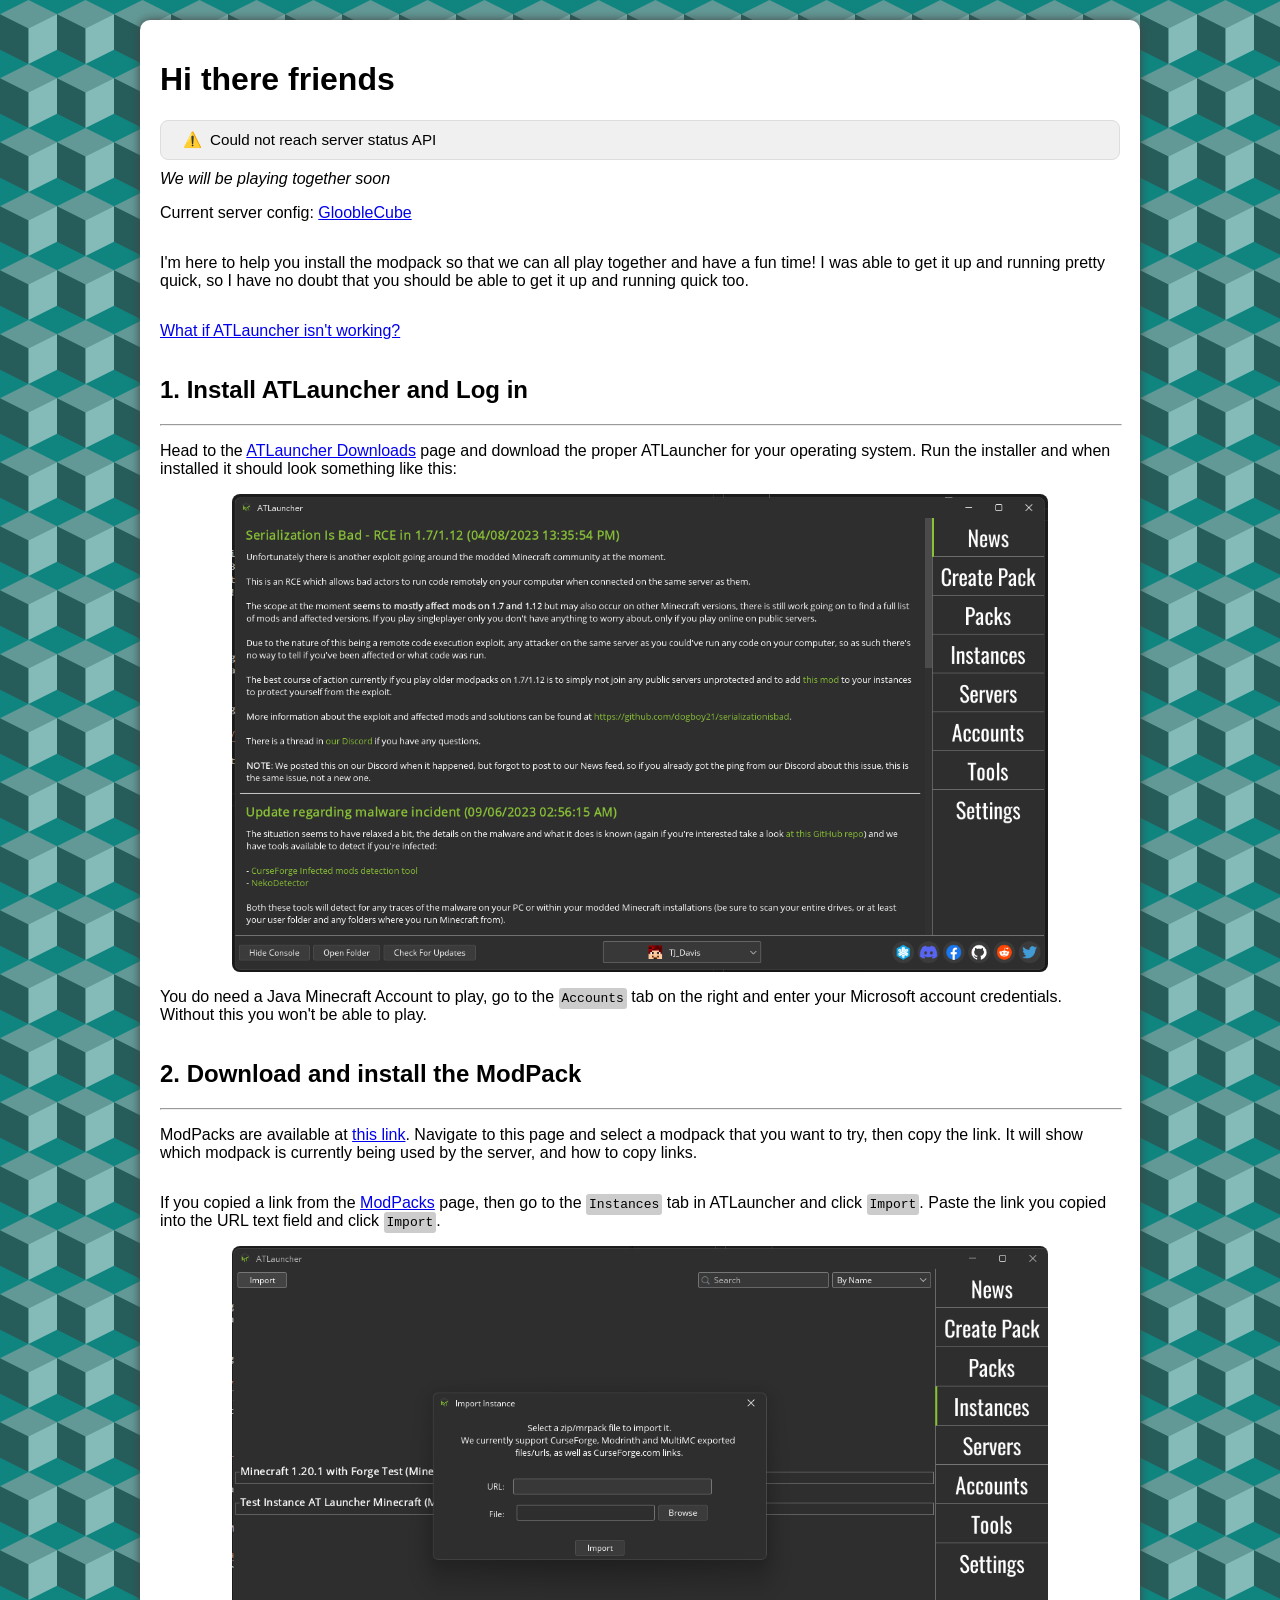
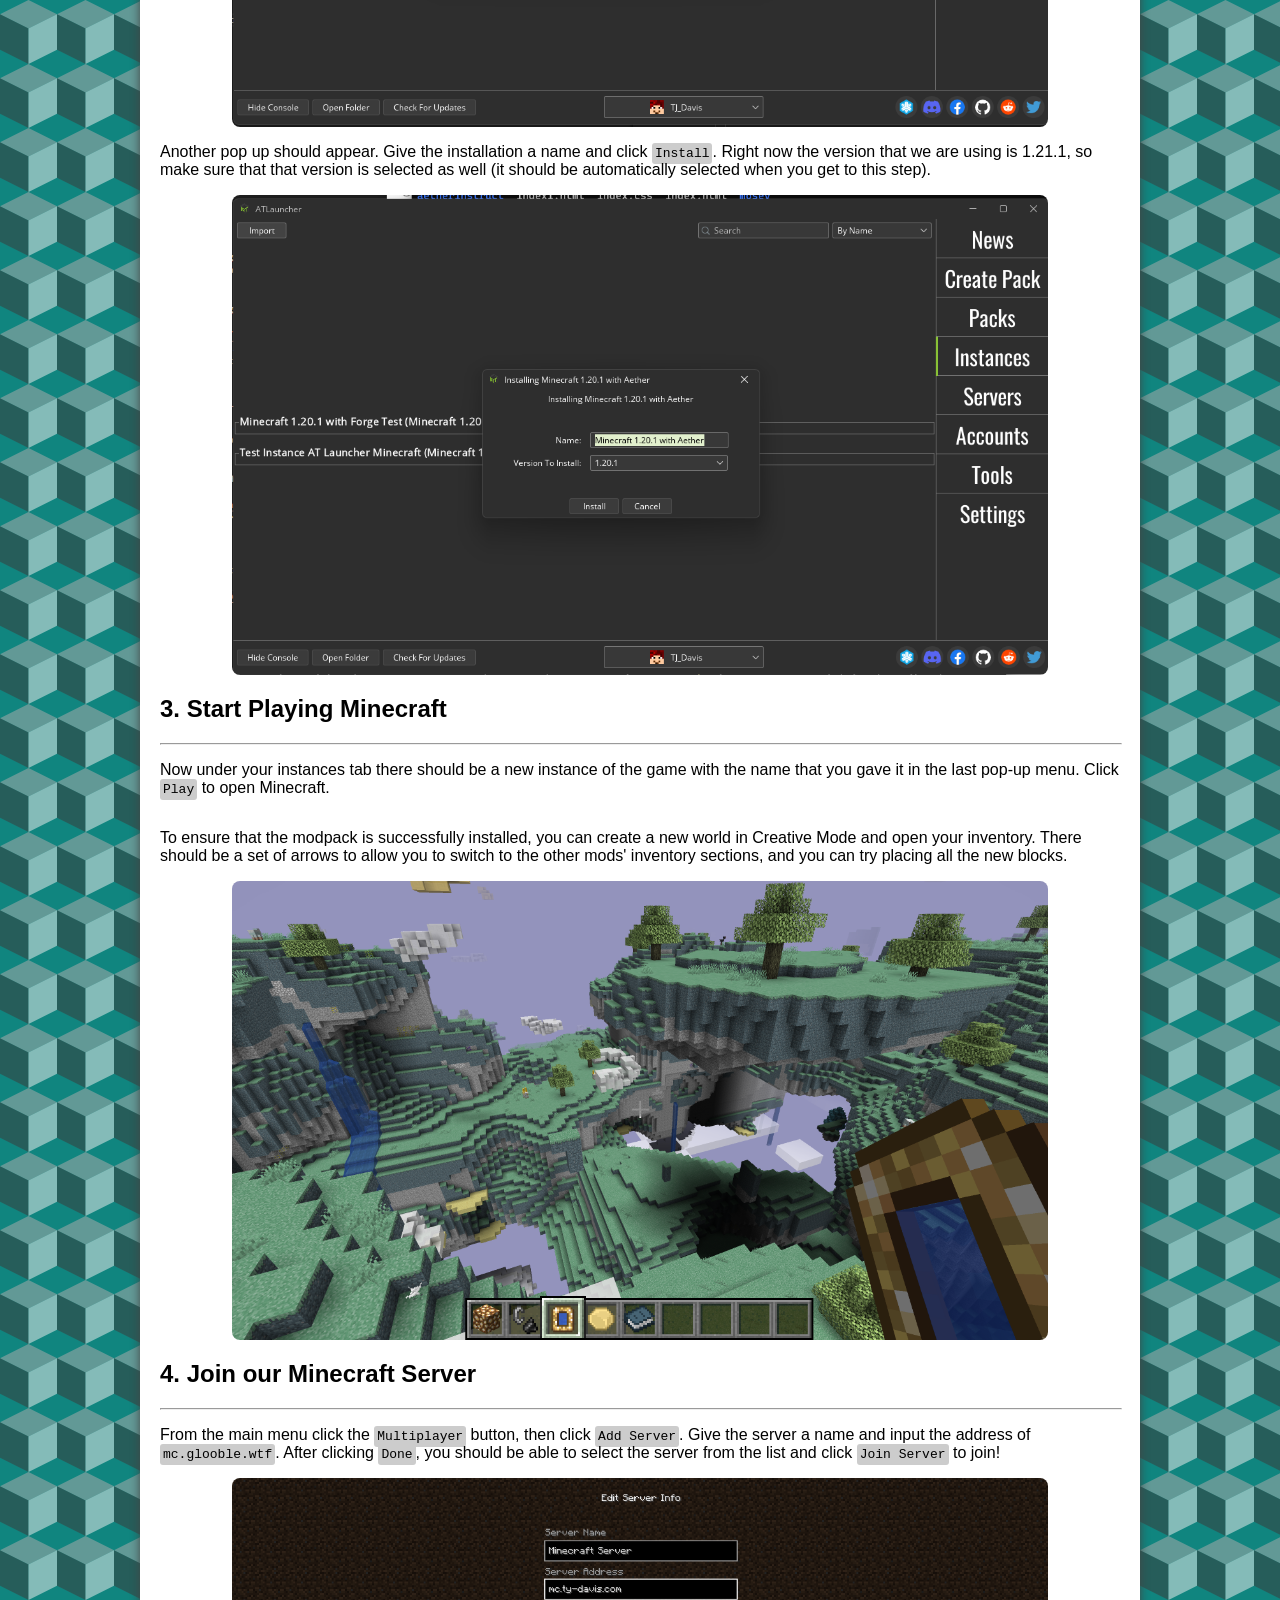
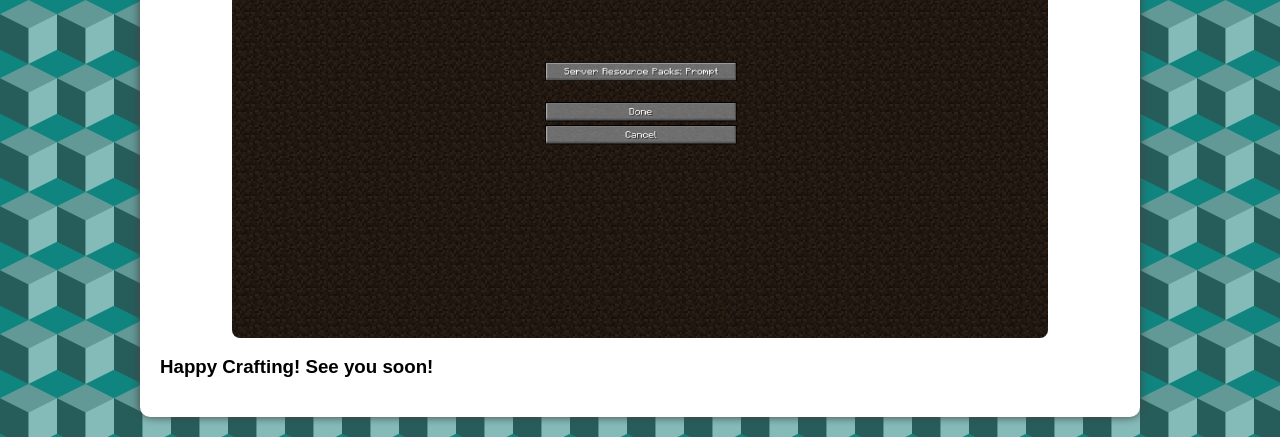
<file: index.html>
<!DOCTYPE html>
<html lang="en">
<head>
    <meta charset="UTF-8">
    <meta name="viewport" content="width=device-width, initial-scale=1.0">
    <link rel="stylesheet" type="text/css" href="index.css"/>
    <link rel="icon" type="image/x-icon" href="favicon.ico"/>
    <title>Installing Aether with Friends</title>
</head>
<body>
    <div id="main">
        <h1>Hi there friends</h1>
        <div id="server-status">
            <span id="server-status-address"></span>
            <span id="server-status-indicator"></span>
            <span id="server-status-text">Checking server status…</span>
        </div>
        <i>We will be playing together soon</i>
        <p>
            Current server config: <a id="main-config"></a>
        </p>
        <p>
            I'm here to help you install the modpack so that
            we can all play together and have a fun time! I was
            able to get it up and running pretty quick, so I have
            no doubt that you should be able to get it up and
            running quick too.
        </p>
        <p>
            <a href="./neoforge.html">What if ATLauncher isn't working?</a>
        </p>
        <h2>1. Install ATLauncher and Log in</h2>
        <hr>
        <p>
            Head to the <a href="https://atlauncher.com/downloads" target="_blank">ATLauncher Downloads</a>
            page and download the proper ATLauncher for your operating system.
            Run the installer and when installed it should look something
            like this:
        </p>
        <img src="imgs/atlauncherlanding.png" class="instruct-image"></img>
        <p>
            You do need a Java Minecraft Account to play, go to the <code>Accounts</code> tab
            on the right and enter your Microsoft account credentials. Without this you won't
            be able to play.
        </p>
        <h2>2. Download and install the ModPack</h2>
        <hr>
        <p>
            ModPacks are available at <a href="./modpacks.html">this link</a>. Navigate to this page and 
            select a modpack that you want to try, then copy the link. It will show which modpack is currently being
            used by the server, and how to copy links.
        </p>
        <p>
            If you copied a link from the <a href="./modpacks.html">ModPacks</a> page,
            then go to the <code>Instances</code> tab in ATLauncher and click <code>Import</code>.
            Paste the link you copied into the URL text field and click <code>Import</code>.
        </p>
        <img src="imgs/atlauncherimport.png" class="instruct-image"></img>
        <p>
            Another pop up should appear. Give the installation a name and click <code>Install</code>.
            Right now the version that we are using is 1.21.1, so make sure that that
            version is selected as well (it should be automatically selected when you get to this step).
        </p>
        <img src="imgs/atlauncherimportinstall.png" class="instruct-image"></img>
        <h2>3. Start Playing Minecraft</h2>
        <hr>
        <p>
            Now under your instances tab there should be a new instance of the game with
            the name that you gave it in the last pop-up menu. Click <code>Play</code>
            to open Minecraft.
        </p>
        <p>
            To ensure that the modpack is successfully installed, you can 
            create a new world in Creative Mode and open your inventory. There should
            be a set of arrows to allow you to switch to the other mods' inventory sections,
            and you can try placing all the new blocks.
        </p>
        <img src="imgs/aethershot.png" class="instruct-image"/>
        <h2>4. Join our Minecraft Server</h2>
        <hr>
        <p>
            From the main menu click the <code>Multiplayer</code> button, then click
            <code>Add Server</code>. Give the server a name and input the address of
            <code>mc.glooble.wtf</code>. After clicking <code>Done</code>, you should be able
            to select the server from the list and click <code>Join Server</code> to join!
        </p>
        <img src="imgs/addserver.png" class="instruct-image"/>
        <h3>Happy Crafting! See you soon! </h3>
    </div>
    <script>
        async function fetch_server_status() {
            const statusEl = document.getElementById('server-status');
            const indicatorEl = document.getElementById('server-status-indicator');
            const textEl = document.getElementById('server-status-text');
            const addressEl = document.getElementById('server-status-address');
            try {
                const response = await fetch('https://api.mcsrvstat.us/3/mc.glooble.wtf');
                const data = await response.json();
                if (data.online) {
                    const motd = (data.motd?.clean || []).join(' ').trim() || 'mc.glooble.wtf';
                    const players = data.players?.online ?? 0;
                    const maxPlayers = data.players?.max ?? '?';
                    addressEl.innerHTML = '<strong>mc.glooble.wtf</strong>';
                    indicatorEl.textContent = '🟢';
                    textEl.innerHTML = `<strong>${motd}</strong> &mdash; ${players}/${maxPlayers} players online`;
                    statusEl.classList.add('online');
                } else {
                    indicatorEl.textContent = '🔴';
                    textEl.textContent = 'Server is currently offline';
                    statusEl.classList.add('offline');
                }
            } catch (e) {
                indicatorEl.textContent = '⚠️';
                textEl.textContent = 'Could not reach server status API';
            }
        }

        async function populate_page() {
            try {
                const response = await fetch('/modpack-table.json');
                const data = await response.json();

                for (conf of data) {
                    if (conf.isMain) {

                        const atag = document.getElementById('main-config')
                        atag.textContent = conf.name || 'Loading...';
                        atag.href = `https://blob.ty-davis.com${conf.link}`;
                        atag.style.pointerEvents = 'auto';
                        break;
                    }
                }
                console.log(data);
            } catch (error) {
                console.error('Error loading modpack data:', error);
                const atag = document.getElementById('main-config')
                atag.textContent = 'Error loading config';
                atag.href = "";
                atag.style.pointerEvents = 'none';
            }
        }

        window.addEventListener('DOMContentLoaded', () => {
            fetch_server_status();
            populate_page();
        });
    </script>
</body>
</html>
</file>
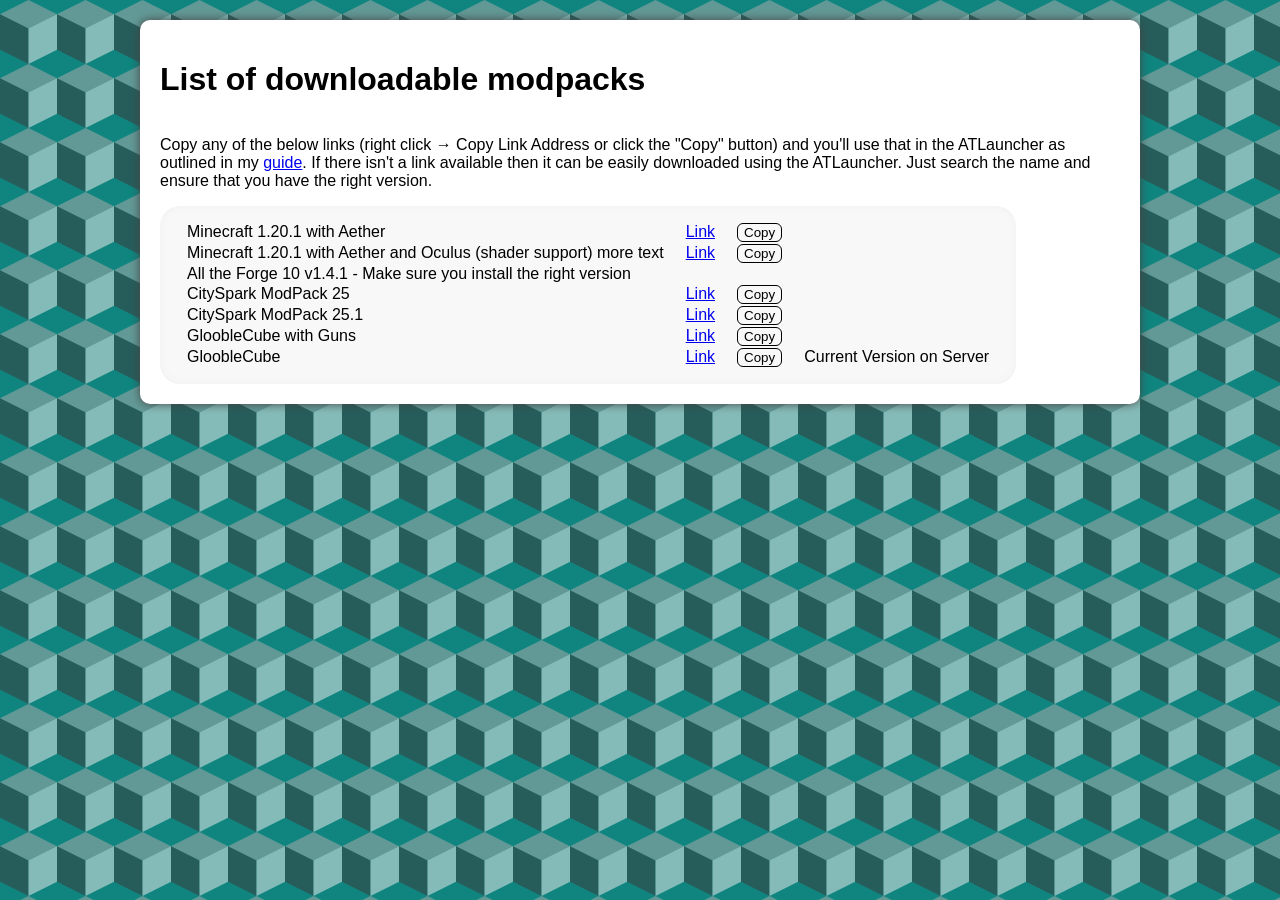
<file: modpacks.html>
<!DOCTYPE html>
<html lang="en">
<head>
    <meta charset="UTF-8">
    <meta name="viewport" content="width=device-width, initial-scale=1.0">
    <link rel="stylesheet" type="text/css" href="index.css"/>
    <link rel="icon" type="image/x-icon" href="favicon.ico"/>
    <title>Installing Aether - Friends</title>
</head>
<body>
    <div id="main">
        <h1>List of downloadable modpacks</h1>
        <p>
            Copy any of the below links (right click → Copy Link Address or click the "Copy" button)
            and you'll use that in the ATLauncher as outlined in my
            <a href="./index.html">guide</a>.

            If there isn't a link available then it can be easily downloaded
            using the ATLauncher. Just search the name and ensure that you
            have the right version.
        </p>
        <div class="table-wrapper">
            <table id="main-modpack-table" class="modpack-table"></table>
        </div>
    </div>
    <script>
        let mainModpackTable = document.getElementById('main-modpack-table');
        console.log("Working")
        fetch('./modpack-table.json')
            .then(response => response.json())
            .then(data => {
                data.sort((a, b) => (a.id - b.id));
                data.forEach(item => {
                    newRow = document.createElement('tr');
                    newName = document.createElement('td');
                    newLinkCell = document.createElement('td');
                    newLink = document.createElement('a');
                    newCopyLinkCell = document.createElement('td');
                    newCopyLink = document.createElement('button');

                    newName.innerHTML = item.name;

                    newLink.href = item.link;
                    newLink.innerHTML = "Link";

                    newCopyLink.innerHTML = 'Copy';
                    newCopyLink.className = "copy-button";
                    newCopyLink.onclick = () => {
                        console.log("Link copied");
                        navigator.clipboard.writeText(`https://blob.ty-davis.com${item.link}`);
                    }

                    newRow.appendChild(newName);

                    if (item.link) {
                        newLinkCell.appendChild(newLink);
                        newRow.appendChild(newLinkCell);

                        newCopyLinkCell.appendChild(newCopyLink);
                        newRow.appendChild(newCopyLinkCell);
                    }



                    if (item.isMain || item.isCompatible) {
                        newIsMain = document.createElement('td')
                        newIsMain.colSpan = 3;
                        newIsMain.innerHTML = 'Current Version on Server' ? 'Compatible': item.isMain;
                        newIsMain.innerHTML = item.isMain ? 'Current Version on Server' : 'Compatible with Current Version';
                        newRow.appendChild(newIsMain);
                    }
                    
                    mainModpackTable.appendChild(newRow);
                });
            });
    </script>
</body>
</html>
</file>
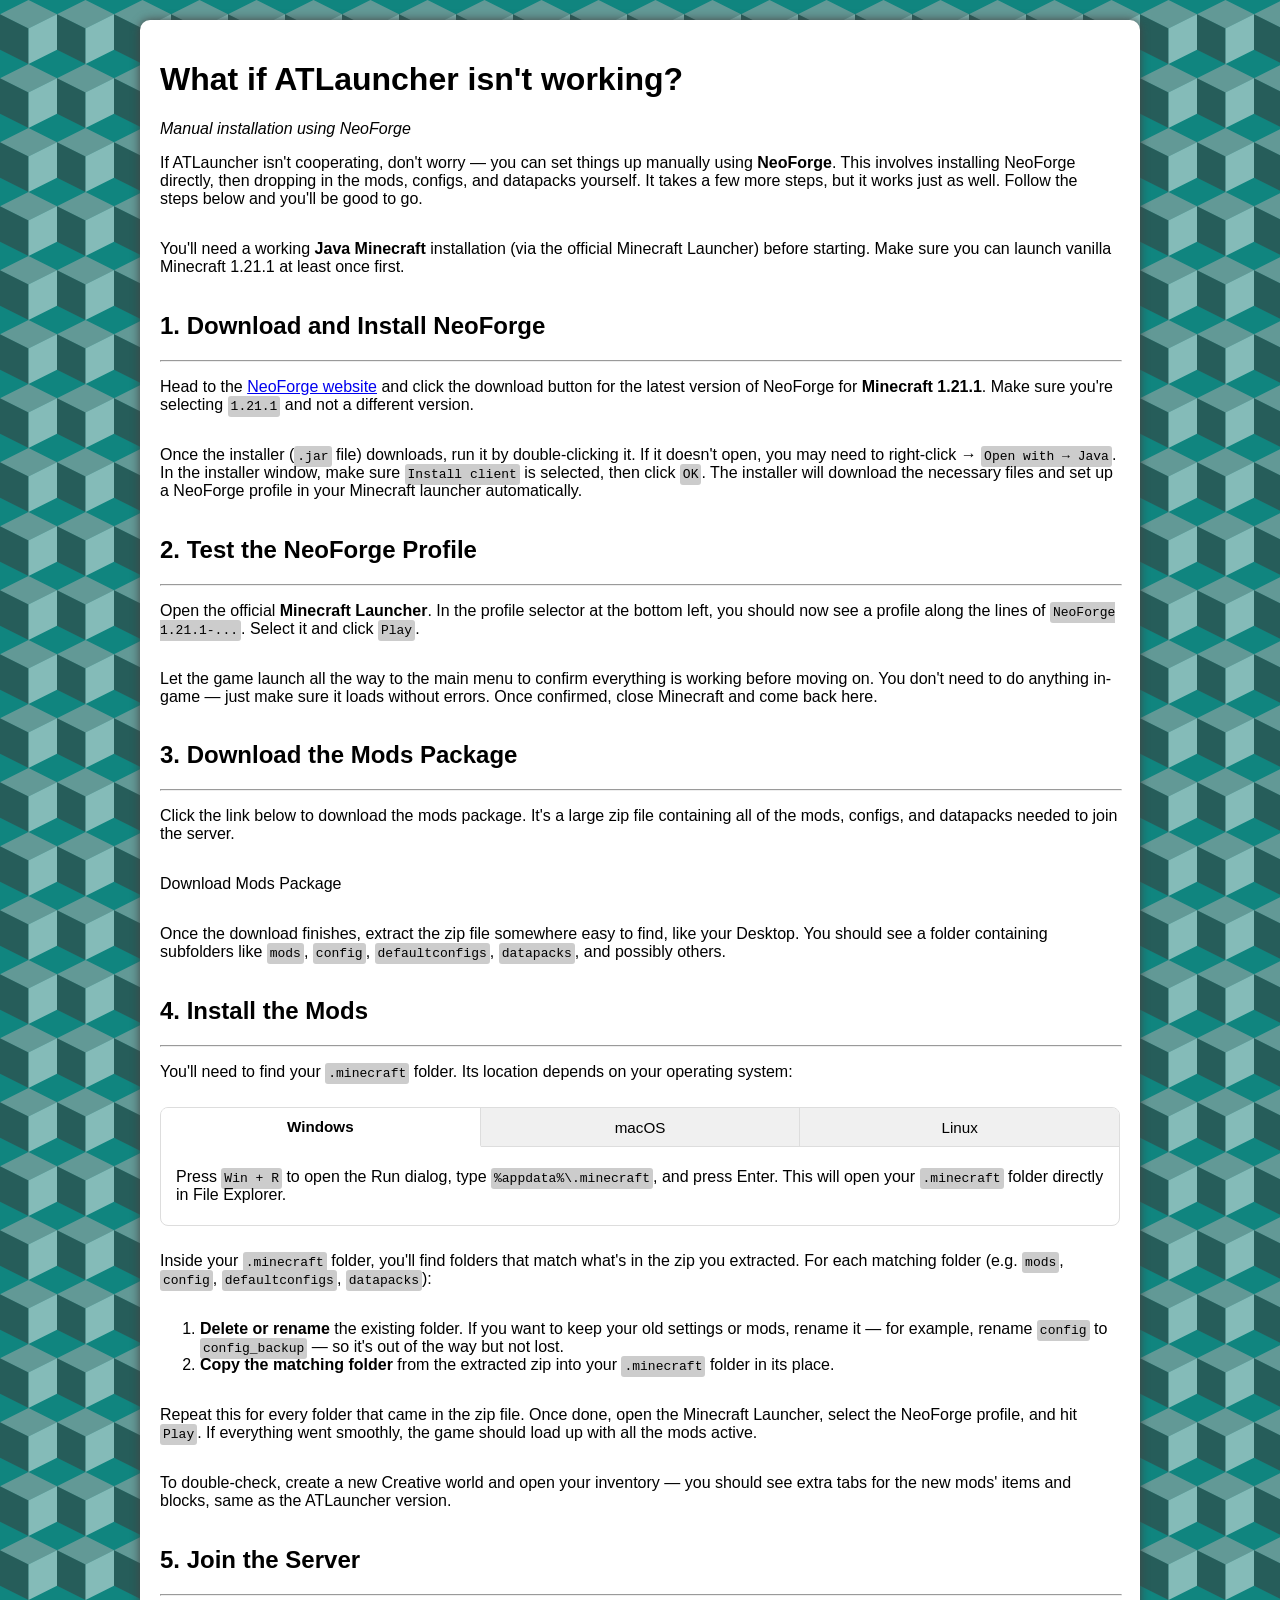
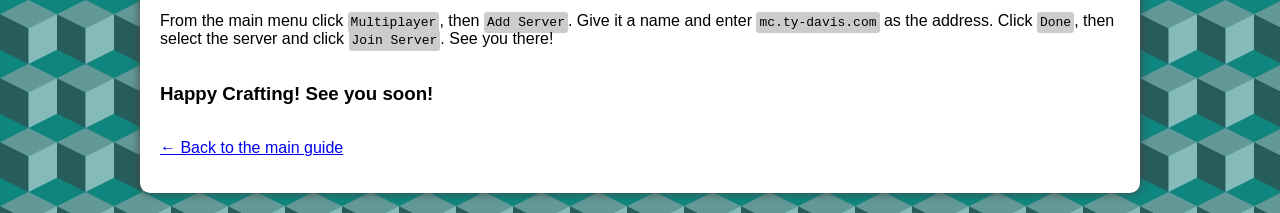
<file: neoforge.html>
<!DOCTYPE html>
<html lang="en">
<head>
    <meta charset="UTF-8">
    <meta name="viewport" content="width=device-width, initial-scale=1.0">
    <link rel="stylesheet" type="text/css" href="index.css"/>
    <link rel="icon" type="image/x-icon" href="favicon.ico"/>
    <title>NeoForge Manual Install</title>
</head>
<body>
    <div id="main">
        <h1>What if ATLauncher isn't working?</h1>
        <i>Manual installation using NeoForge</i>
        <p>
            If ATLauncher isn't cooperating, don't worry — you can set things up manually using
            <strong>NeoForge</strong>. This involves installing NeoForge directly, then dropping in
            the mods, configs, and datapacks yourself. It takes a few more steps, but it works just
            as well. Follow the steps below and you'll be good to go.
        </p>
        <p>
            You'll need a working <strong>Java Minecraft</strong> installation (via the official
            Minecraft Launcher) before starting. Make sure you can launch vanilla Minecraft 1.21.1
            at least once first.
        </p>

        <h2>1. Download and Install NeoForge</h2>
        <hr>
        <p>
            Head to the <a href="https://neoforged.net/" target="_blank">NeoForge website</a> and
            click the download button for the latest version of NeoForge for
            <strong>Minecraft 1.21.1</strong>. Make sure you're selecting <code>1.21.1</code> and
            not a different version.
        </p>
        <p>
            Once the installer (<code>.jar</code> file) downloads, run it by double-clicking it.
            If it doesn't open, you may need to right-click → <code>Open with → Java</code>.
            In the installer window, make sure <code>Install client</code> is selected, then
            click <code>OK</code>. The installer will download the necessary files and set up a
            NeoForge profile in your Minecraft launcher automatically.
        </p>

        <h2>2. Test the NeoForge Profile</h2>
        <hr>
        <p>
            Open the official <strong>Minecraft Launcher</strong>. In the profile selector at the
            bottom left, you should now see a profile along the lines of
            <code>NeoForge 1.21.1-...</code>. Select it and click <code>Play</code>.
        </p>
        <p>
            Let the game launch all the way to the main menu to confirm everything is working
            before moving on. You don't need to do anything in-game — just make sure it loads
            without errors. Once confirmed, close Minecraft and come back here.
        </p>

        <h2>3. Download the Mods Package</h2>
        <hr>
        <p>
            Click the link below to download the mods package. It's a large zip file containing
            all of the mods, configs, and datapacks needed to join the server.
        </p>
        <p>
            <a>Download Mods Package</a>
        </p>
        <p>
            Once the download finishes, extract the zip file somewhere easy to find, like your
            Desktop. You should see a folder containing subfolders like
            <code>mods</code>, <code>config</code>, <code>defaultconfigs</code>,
            <code>datapacks</code>, and possibly others.
        </p>

        <h2>4. Install the Mods</h2>
        <hr>
        <p>
            You'll need to find your <code>.minecraft</code> folder. Its location depends on your
            operating system:
        </p>

        <div class="tab-container">
            <div class="tab-buttons">
                <button class="tab-btn active" data-tab="windows">Windows</button>
                <button class="tab-btn" data-tab="mac">macOS</button>
                <button class="tab-btn" data-tab="linux">Linux</button>
            </div>
            <div class="tab-panel active" id="tab-windows">
                <p>
                    Press <code>Win + R</code> to open the Run dialog, type
                    <code>%appdata%\.minecraft</code>, and press Enter. This will open
                    your <code>.minecraft</code> folder directly in File Explorer.
                </p>
            </div>
            <div class="tab-panel" id="tab-mac">
                <p>
                    Open <strong>Finder</strong>, then in the menu bar click
                    <code>Go → Go to Folder…</code> and type:
                    <code>~/Library/Application Support/minecraft</code>
                </p>
            </div>
            <div class="tab-panel" id="tab-linux">
                <p>
                    Your <code>.minecraft</code> folder is located at
                    <code>~/.minecraft</code>. You can navigate there in your file manager
                    (make sure hidden files are shown) or open a terminal and run
                    <code>xdg-open ~/.minecraft</code>.
                </p>
            </div>
        </div>

        <p>
            Inside your <code>.minecraft</code> folder, you'll find folders that match what's
            in the zip you extracted. For each matching folder (e.g. <code>mods</code>,
            <code>config</code>, <code>defaultconfigs</code>, <code>datapacks</code>):
        </p>
        <ol>
            <li>
                <strong>Delete or rename</strong> the existing folder.
                If you want to keep your old settings or mods, rename it — for example,
                rename <code>config</code> to <code>config_backup</code> — so it's out of
                the way but not lost.
            </li>
            <li>
                <strong>Copy the matching folder</strong> from the extracted zip into
                your <code>.minecraft</code> folder in its place.
            </li>
        </ol>
        <p>
            Repeat this for every folder that came in the zip file. Once done, open the
            Minecraft Launcher, select the NeoForge profile, and hit <code>Play</code>.
            If everything went smoothly, the game should load up with all the mods active.
        </p>
        <p>
            To double-check, create a new Creative world and open your inventory — you should
            see extra tabs for the new mods' items and blocks, same as the ATLauncher version.
        </p>

        <h2>5. Join the Server</h2>
        <hr>
        <p>
            From the main menu click <code>Multiplayer</code>, then <code>Add Server</code>.
            Give it a name and enter <code>mc.ty-davis.com</code> as the address. Click
            <code>Done</code>, then select the server and click <code>Join Server</code>. See
            you there!
        </p>

        <h3>Happy Crafting! See you soon!</h3>
        <p><a href="./index.html">← Back to the main guide</a></p>
    </div>

    <script>
        document.querySelectorAll('.tab-btn').forEach(btn => {
            btn.addEventListener('click', () => {
                const tab = btn.dataset.tab;
                document.querySelectorAll('.tab-btn').forEach(b => b.classList.remove('active'));
                document.querySelectorAll('.tab-panel').forEach(p => p.classList.remove('active'));
                btn.classList.add('active');
                document.getElementById('tab-' + tab).classList.add('active');
            });
        });
    </script>
</body>
</html>
</file>
<file: index.css>
@keyframes bg-drift {
    from { background-position: 0 0; }
    to { background-position: 64px 64px; }
}
body {
    margin: 0px;
    font-family: 'Segoe UI', Tahoma, Geneva, Verdana, sans-serif;
    display: flex;
    flex-flow: column nowrap;
    align-items: center;
    background-color: rgb(16, 133, 127);
    background-image: url("cube.svg");
    background-size: 57px 64px;
    animation: bg-drift 20s linear infinite;
}
#main {
    width: 100%;
    background-color: white;
    max-width: 1000px;
    box-sizing: border-box;
    border-radius: 10px;
    padding: 20px;
    margin-top: 20px;
    margin-bottom: 20px;
    box-shadow: 0px 0px 10px 0px #444444;
    display: flex;
    flex-flow: column;
}
.instruct-image {
    width: 85%;
    border-radius: 8px;
    align-self: center;
}
code {
    background-color: #ccc;
    padding: 3px;
    border-radius: 3px;
}
#server-status {
    display: flex;
    align-items: center;
    gap: 8px;
    background-color: #f0f0f0;
    border-radius: 8px;
    padding: 10px 14px;
    margin-bottom: 10px;
    font-size: 0.95em;
    border: 1px solid #ddd;
}
#server-status.online {
    background-color: #eafaf1;
    border-color: #a9dfbf;
}
#server-status.offline {
    background-color: #fdf2f2;
    border-color: #f5b7b1;
}

    margin-bottom: 0px;
}
#main p {
    margin-top: 5px;
}
.table-wrapper {
    overflow: hidden;
    overflow-x: auto;
}
.modpack-table {
    width: max-content;
    border-radius: 20px;
    box-shadow: inset 0px 0px 10px #f0f0f0;
    background-color: #f8f8f8;
    padding: 15px;
}
.modpack-table td {
    padding: 0px 10px;
    max-width: 50vw;
}
#main hr {
    width: 100%;
    margin: 0px;
    padding: 0px;
}
.tab-container {
    border: 1px solid #ddd;
    border-radius: 8px;
    overflow: hidden;
    margin: 10px 0;
}
.tab-buttons {
    display: flex;
    background-color: #f0f0f0;
    border-bottom: 1px solid #ddd;
}
.tab-btn {
    flex: 1;
    padding: 10px;
    border: none;
    background: transparent;
    cursor: pointer;
    font-family: inherit;
    font-size: 0.95em;
    border-right: 1px solid #ddd;
}
.tab-btn:last-child {
    border-right: none;
}
.tab-btn:hover {
    background-color: #e0e0e0;
}
.tab-btn.active {
    background-color: white;
    font-weight: bold;
    border-bottom: 2px solid white;
    margin-bottom: -1px;
}
.tab-panel {
    display: none;
    padding: 5px 15px;
}
.tab-panel.active {
    display: block;
}
.copy-button {
    background-color: transparent;
    cursor: pointer;
    border-radius: 6px;
    border: solid thin;
}
.copy-button:hover {
    background-color: #eee;
}
.copy-button:active {
    background-color: #ddd;
}
</file>
